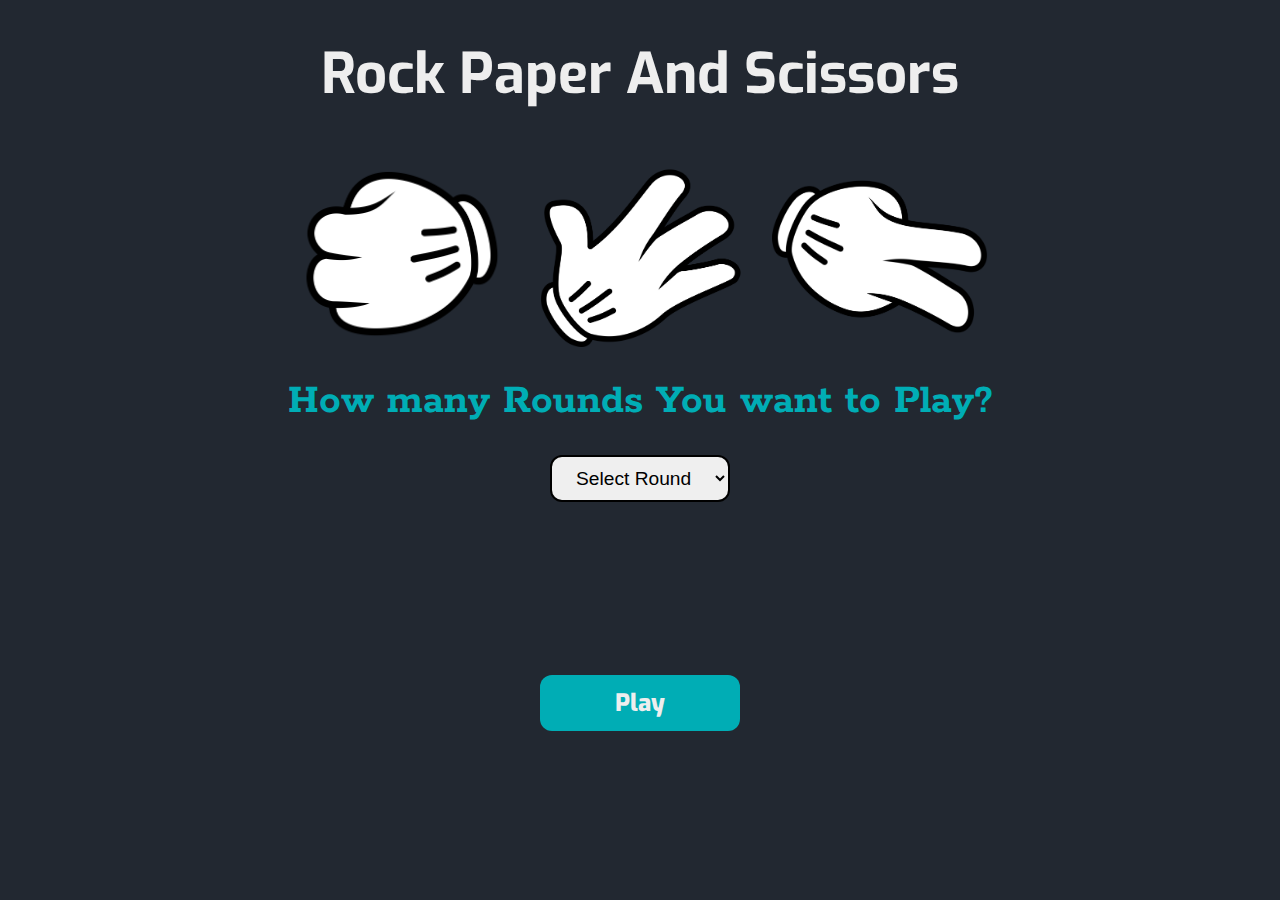
<file: index.html>
<!DOCTYPE html>
<html lang="en">
<head>
    <meta charset="UTF-8">
    <meta http-equiv="X-UA-Compatible" content="IE=edge">
    <meta name="viewport" content="width=device-width, initial-scale=1.0">

    <link rel="stylesheet" href="./css/homepage.css">

    <title>Rock Paper Scissor</title>
</head>
<body>
    <h1>Rock Paper And Scissors</h1>

    <div class="icons">
        <div class="rock">
            <img src="./images/rock.png" alt="">
        </div>
        <div class="paper">
            <img src="./images/Paper.png" alt="">
        </div>
        <div class="scissor">
            <img src="./images/Scissor.png" alt="">
        </div>
    </div>
    <div class="Round-selection">
        <h2>How many Rounds You want to Play?</h2>
        <select name="" id="round-count">
            <option selected disabled value="">Select Round</option>
        </select>
    </div>

    <div class="play-btn">
        <button id="play">Play</button>
    </div>

    <script src="./js/roundSelection.js"></script>
</body>
</html>
</file>
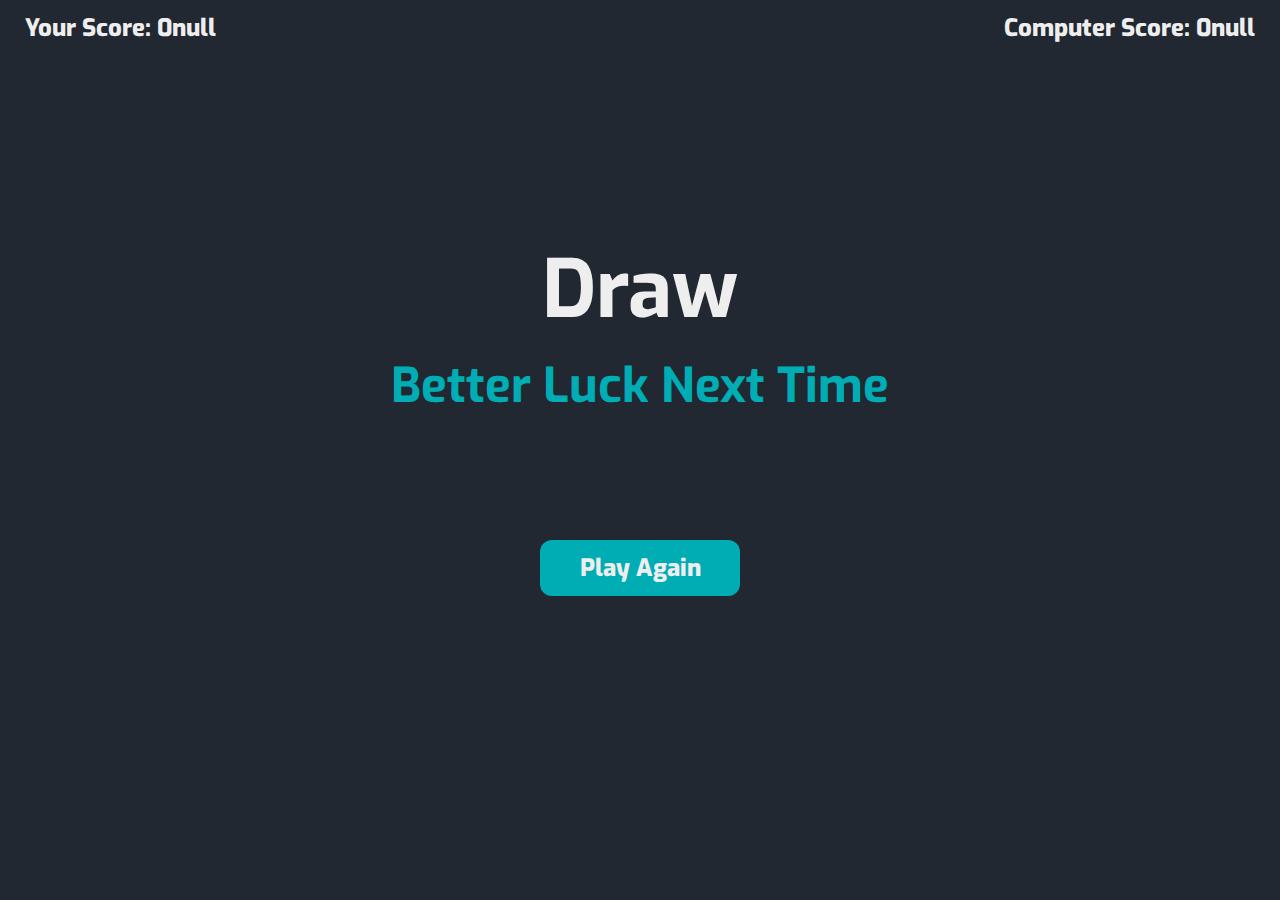
<file: result.html>
<!DOCTYPE html>
<html lang="en">
<head>
    <meta charset="UTF-8">
    <meta http-equiv="X-UA-Compatible" content="IE=edge">
    <meta name="viewport" content="width=device-width, initial-scale=1.0">
    <title>Rock Paper Scissor</title>
    <link rel="stylesheet" href="css/result.css">
</head>
<body>
    <div class="score-counter">
        <div class="your-score">Your Score: <span data-score="userScore">00</span></div>
        <div class="computer-score">Computer Score: <span data-score="computerScore">00</span></div>
    </div>
    
    <div class="winner">
        <h2 data-item="greeting">Congratulations</h2>
        <h3 data-item="win">You won this game</h3>
    </div>

    <div class="play-btn">
        <button id="play" >Play Again</button>
    </div>

    <script src="./js/result.js"></script>
</body>
</html>
</file>
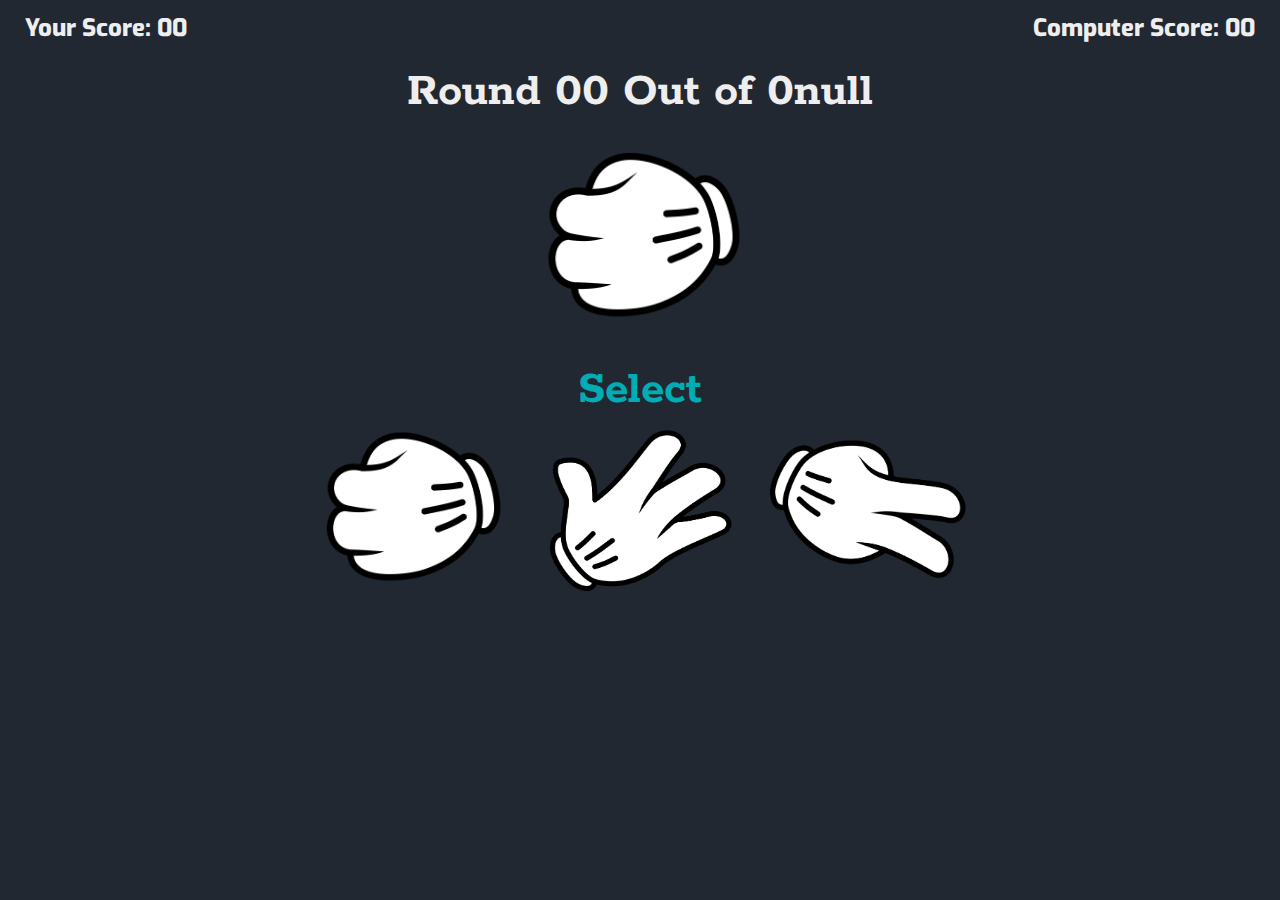
<file: startgame.html>
<!DOCTYPE html>
<html lang="en">
<head>
    <meta charset="UTF-8">
    <meta http-equiv="X-UA-Compatible" content="IE=edge">
    <meta name="viewport" content="width=device-width, initial-scale=1.0">
    
    <link rel="stylesheet" href="./css/gamepage.css">

    <title>Rock Paper Scissor</title>
</head>
<body>
    <div class="score-counter">
        <div class="your-score">Your Score: <span data-score="userScore">00</span></div>
        <div class="computer-score">Computer Score: <span data-score="computerScore">00</span></div>
    </div> 

    <div class="round">
        <h2>Round <span data-round="currentRound">00</span> Out of <span data-round="totalRound">10</span></h2>
    </div>
    
    <div class="computer-Img">
        <img src="./images/rock.png" alt="not-found" id="computer-img">
    </div>
    <div class="Round-Winner" id="display-content">
        <h2 id="round-winner">- -</h2>
        <p>Press Other Option to continue</p>
    </div>
    <div class="select">
        <h3>Select</h3>
        <div class="options">
            <img data-img="rock" src="./images/rock.png" alt="" onclick="optionSelect(this)">    
            <img data-img="paper" src="./images/Paper.png" alt="" onclick="optionSelect(this)">
            <img data-img="scissor" src="./images/Scissor.png" alt="" onclick="optionSelect(this)">
        </div>
    </div>

    <script src="./js/play.js"></script>

</body>
</html>
</file>
<file: css/homepage.css>
@import url('https://fonts.googleapis.com/css2?family=Exo:wght@300&display=swap');
@import url('https://fonts.googleapis.com/css2?family=Rokkitt:wght@300&display=swap');

*{
    padding: 0;
    margin: 0;
    box-sizing: border-box;
    line-height: 1.5;
}

:root{
    --background-color: #222831;
    --text-color: #EEEEEE;
    --heading-color:#00ADB5;
}

body{
    background-color: var(--background-color);
}

h1{
    color: var(--text-color);
    font-size: 3.5rem;
    font-weight: bold;
    text-align: center;
    margin-top: 2rem;
    font-family: 'Exo', sans-serif;
}

.icons{
    display: flex;
    flex-direction: row;
    justify-content: center;
    margin-top: 3.2em;
    flex-wrap: wrap;
    gap:22px
}
.icons img{
    width: 220px;
    height: auto;
    margin-bottom: 1rem;
}

.Round-selection h2{
    color: var(--heading-color);
    font-family: 'Rokkitt', serif;
    font-size:2.7rem;
    text-align: center;
}

.Round-selection select{
    padding: 10px 20px;
    margin-top: 20px;
    position: absolute;
    left: 50%;
    transform: translate(-50%);
    border-radius: 12px;
    border: 2px solid black;
    font-size: 1.2rem;
}

.play-btn button{
    padding: 10px 20px;
    position: absolute;
    left: 50%;
    top:75%;
    transform: translate(-50%); 
    width: 200px;
    border: none;
    background-color: var(--heading-color,0.5);
    font-family: 'Exo', sans-serif;
    font-size: 1.5rem;
    font-weight: 800;
    color: var(--text-color);
    border-radius: 12px;
}

.play-btn button:hover{
    cursor: pointer;
    background-color: var(--text-color);
    color: var(--heading-color);
}
</file>
<file: css/result.css>
@import url('https://fonts.googleapis.com/css2?family=Exo:wght@300&display=swap');
@import url('https://fonts.googleapis.com/css2?family=Rokkitt:wght@300&display=swap');

*{
    padding: 0;
    margin: 0;
    box-sizing: border-box;
    line-height: 1.5;
}

:root{
    --background-color: #222831;
    --text-color: #EEEEEE;
    --heading-color:#00ADB5;
}
body{
    color: var(--text-color);
    background-color: var(--background-color);
}

.score-counter{
    display: flex;
    flex-direction: row;
    justify-content: space-between;
    padding: 10px 25px;
    font-size: 1.5rem;
    font-family: 'Exo', sans-serif;
    font-weight: 800;
}

.winner{
    height: 60vh;
    display: flex;
    flex-direction: column;
    justify-content: center;
    align-items: center;
}
.winner h2{
    text-align: center;
    color: var(--text-color);
    font-family: 'Exo', serif;
    font-size: 5rem;
}
.winner h3{
    text-align: center;
    color: var(--heading-color);
    font-family: 'Exo', serif;
    font-size: 3rem;
}

.play-btn button{
    padding: 10px 20px;
    position: absolute;
    left: 50%;
    top:60%;
    transform: translate(-50%); 
    width: 200px;
    border: none;
    background-color: var(--heading-color,0.5);
    font-family: 'Exo', sans-serif;
    font-size: 1.5rem;
    font-weight: 800;
    color: var(--text-color);
    border-radius: 12px;
}

.play-btn button:hover{
    cursor: pointer;
    background-color: var(--text-color);
    color: var(--heading-color);
}
</file>
<file: css/gamepage.css>
@import url('https://fonts.googleapis.com/css2?family=Exo:wght@300&display=swap');
@import url('https://fonts.googleapis.com/css2?family=Rokkitt:wght@300&display=swap');

*{
    padding: 0;
    margin: 0;
    box-sizing: border-box;
    line-height: 1.5;
}

:root{
    --background-color: #222831;
    --text-color: #EEEEEE;
    --heading-color:#00ADB5;
}
body{
    color: var(--text-color);
    background-color: var(--background-color);
}

.score-counter{
    display: flex;
    flex-direction: row;
    justify-content: space-between;
    padding: 10px 25px;
    font-size: 1.5rem;
    font-family: 'Exo', sans-serif;
    font-weight: 800;
}

.round h2 {
    text-align: center;
    color: var(--text-color);
    font-family: 'Rokkitt', serif;
    font-size: 3rem;
}

.computer-Img{
   display: flex;
   justify-content: center;
   margin-top: 20px;
}

.computer-Img img{
    width: 220px;
    height: auto;
    margin-bottom: 1rem;
}

.select h3{
    text-align: center;
    color: var(--heading-color);
    font-family: 'Rokkitt', serif;
    font-size: 3rem;
    margin-top: 10px;
}

.select .options{
    margin-top: 2px;
    display: flex;
    flex-direction: row;
    justify-content: center;
    gap: 30px;
}

.options img{
    width: 200px;
    height: auto;
}

.options img:hover{
    transform: scale(1.3);
    transition: all 0.5s ease-in-out;
    cursor: pointer;
}
.Round-Winner{
    display: none;
}
.Round-Winner h2{
    text-align: center;
    color: var(--heading-color);
    font-family: 'Exo', serif;
    font-size: 2rem;
    margin-top: 5px;
}
.Round-Winner p{
    text-align: center;
    color: var(--text-color);
    font-family: 'Rokkitt', serif;
    font-size: 1.5rem;
    margin: 0;
    padding: 0;
}
</file>
